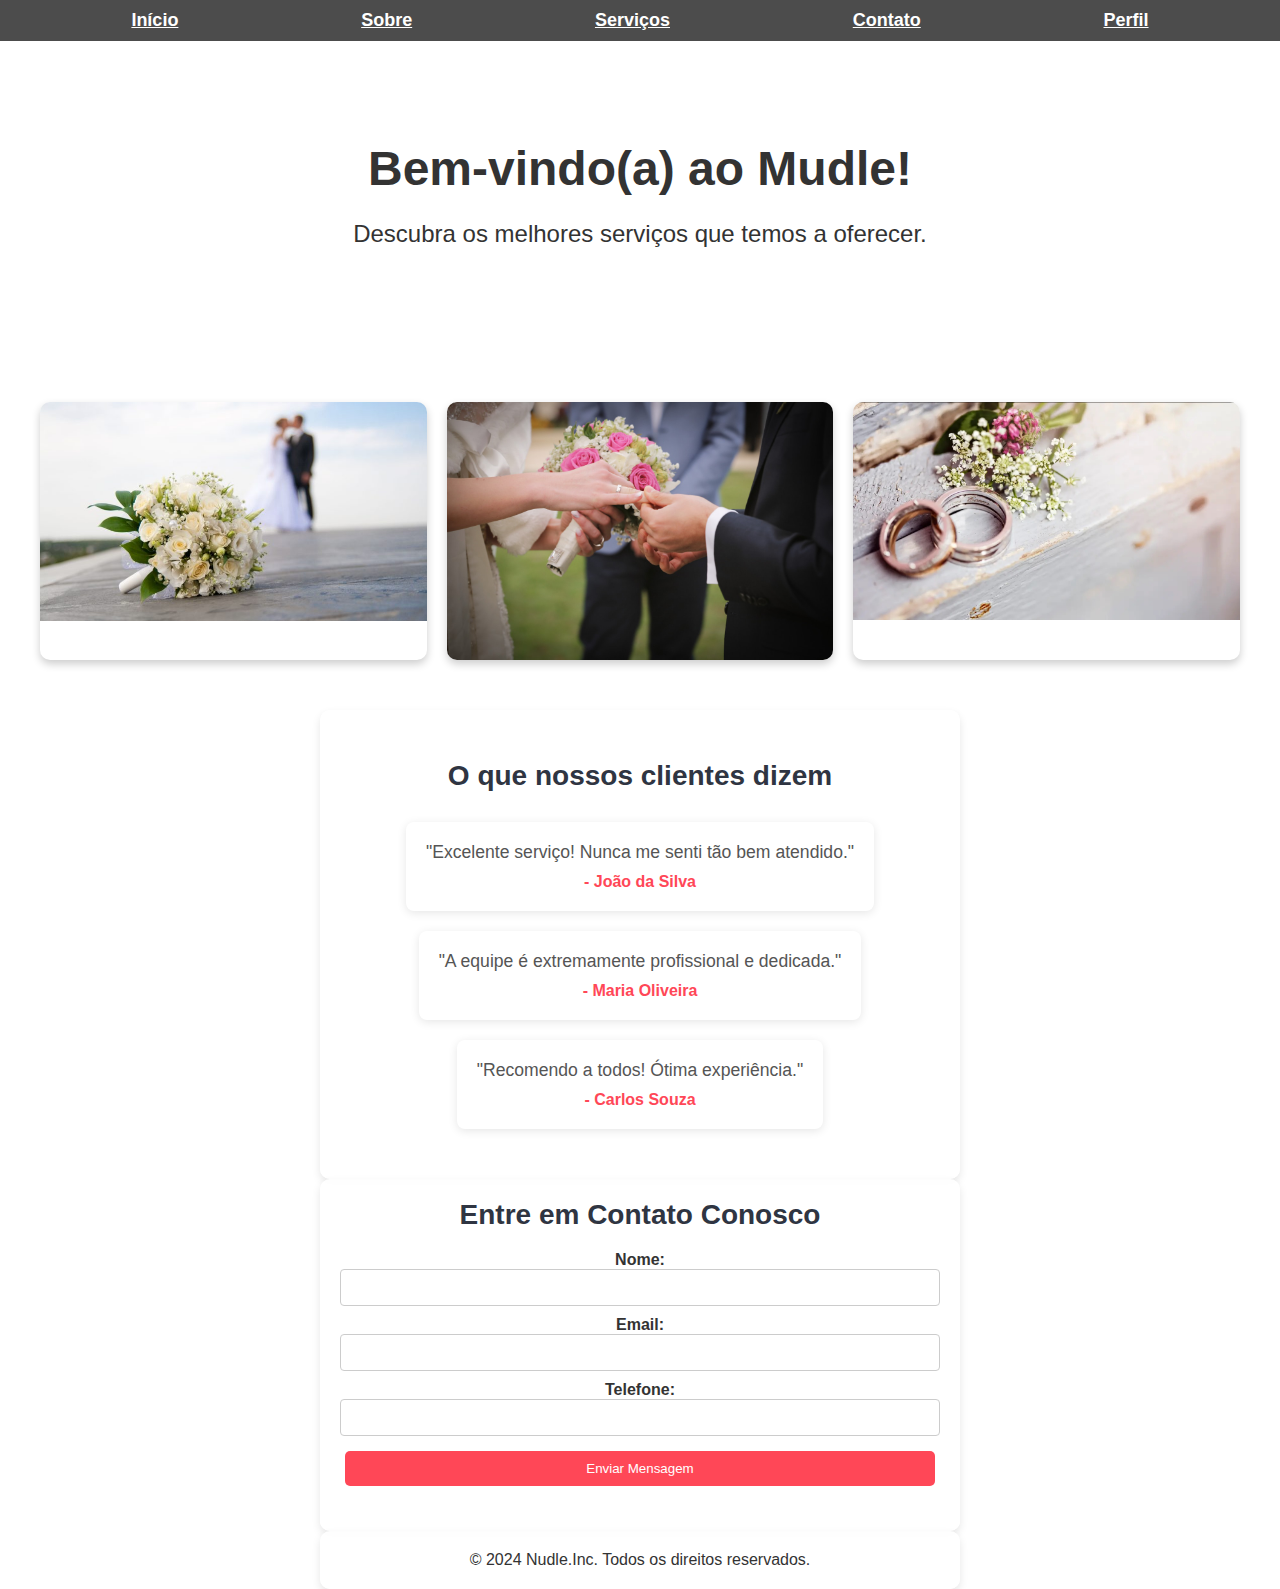
<file: nudlePROJ/main/index.html>
<!DOCTYPE html>
<html lang="pt-BR">

<head>
    <meta charset="UTF-8">
    <meta name="viewport" content="width=device-width, initial-scale=1.0">
    <title>Página Inicial</title>
    <link rel="stylesheet" href="css/style.css">
    <link rel="icon" href="img/icon.png" type="image/x-icon">
    <script src="js/script.js" defer></script>
</head>

<body>
    <header>
        <nav>
            <ul class="menu">
                <li><a href="index.html" class="botao">Início</a></li>
                <li><a href="sobre.html" class="botao">Sobre</a></li>
                <li><a href="servicos.html" class="botao">Serviços</a></li>
                <li><a href="contato.html" class="botao">Contato</a></li>
                <li><a href="perfil.html" class="botao">Perfil</a></li>
            </ul>
        </nav>
    </header>

    <section class="intro">
        <h1>Bem-vindo(a) ao Mudle!</h1>
        <p>Descubra os melhores serviços que temos a oferecer.</p>
    </section>

    <section id="galeria">
        <div class="galeria-grid">
            <div class="galeria-item">
                <img src="img/img1.jpg" alt="img1">
            </div>
            <div class="galeria-item">
                <img src="img/img2.jpg" alt="img2">
            </div>
            <div class="galeria-item">
                <img src="img/img3.jpg" alt="img3">
            </div>
        </div>
    </section>

    <section id="testemunhos" class="container">
        <h3>O que nossos clientes dizem</h3>
        <div class="testemunhos">
            <div class="testemunho-item">
                <p>"Excelente serviço! Nunca me senti tão bem atendido."</p>
                <span>- João da Silva</span>
            </div>
            <div class="testemunho-item">
                <p>"A equipe é extremamente profissional e dedicada."</p>
                <span>- Maria Oliveira</span>
            </div>
            <div class="testemunho-item">
                <p>"Recomendo a todos! Ótima experiência."</p>
                <span>- Carlos Souza</span>
            </div>
            <!-- Adicione mais testemunhos conforme necessário -->
        </div>
    </section>



    <section id="contato" class="container">
        <h3>Entre em Contato Conosco</h3>
        <form>
            <div>
                <label for="nome">Nome:</label>
                <input type="text" id="nome" name="nome" required>
            </div>
            <div>
                <label for="email">Email:</label>
                <input type="email" id="email" name="email" required>
            </div>
            <div>
                <label for="telefone">Telefone:</label>
                <input type="text" id="telefone" name="telefone">
            </div>
            <button type="submit" class="cta-btn">Enviar Mensagem</button>
        </form>
    </section>

    <footer>
        <div class="container">
            <p>&copy; 2024 Nudle.Inc. Todos os direitos reservados.</p>
        </div>
    </footer>
</body>

</html>
</file>
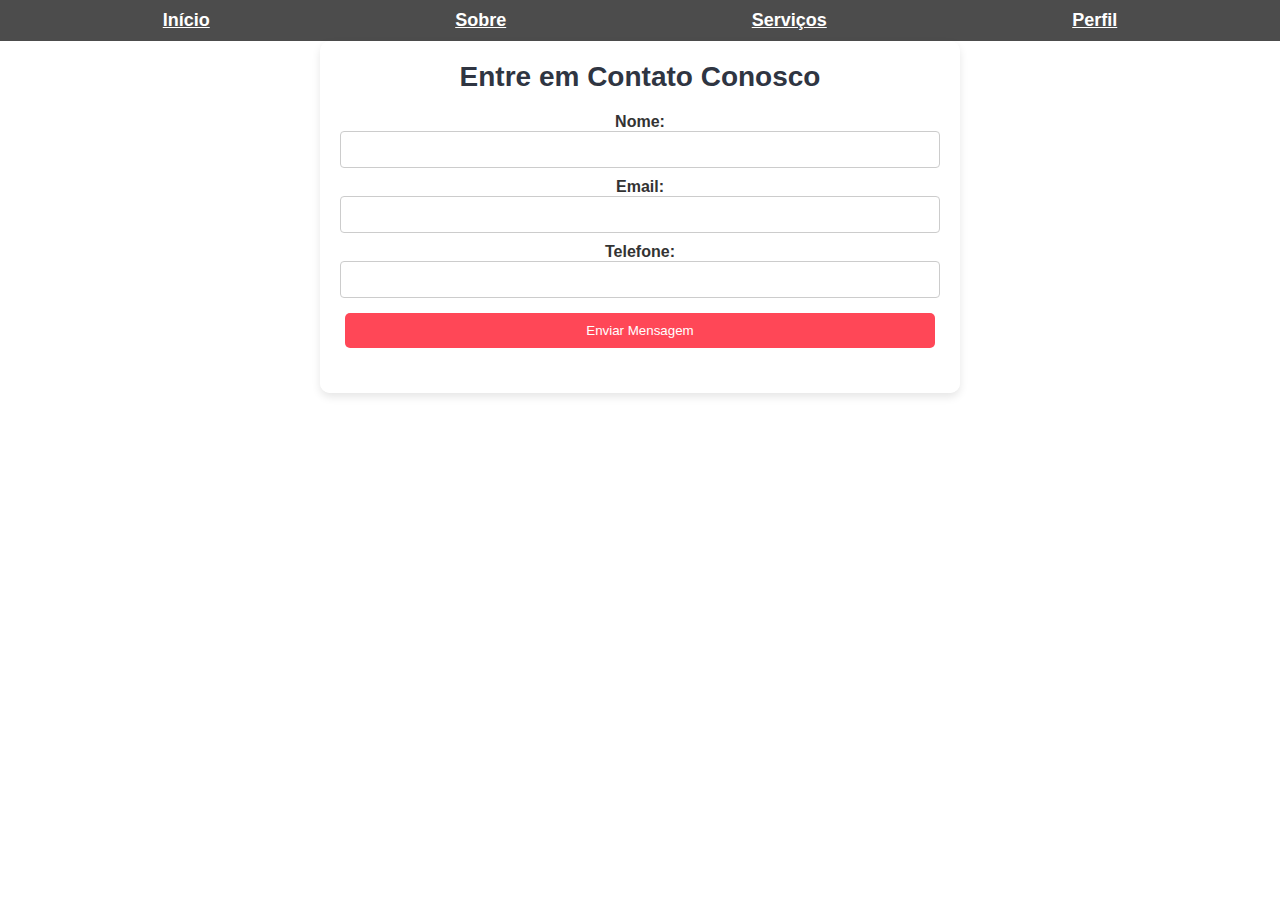
<file: nudlePROJ/main/contato.html>
<!DOCTYPE html>
<html lang="pt-br">

<head>
    <meta charset="UTF-8">
    <meta name="viewport" content="width=device-width, initial-scale=1.0">
    <title>Contato</title>
    <link rel="stylesheet" href="css/style.css">
    <link rel="icon" href="img/icon.png" type="image/x-icon">
</head>

<body class="background">
    <header>
        <section class="top_bar">
            <nav>
                <ul class="menu">
                    <li><a href="index.html" class="botao">Início</a></li>
                    <li><a href="sobre.html" class="botao">Sobre</a></li>
                    <li><a href="servicos.html" class="botao">Serviços</a></li>
                    <li><a href="perfil.html" class="botao">Perfil</a></li>

                </ul>
            </nav>
        </section>
    </header>

    <main>
        <section id="contato" class="container">
            <h3>Entre em Contato Conosco</h3>
            <form>
                <div>
                    <label for="nome">Nome:</label>
                    <input type="text" id="nome" name="nome" required>
                </div>
                <div>
                    <label for="email">Email:</label>
                    <input type="email" id="email" name="email" required>
                </div>
                <div>
                    <label for="telefone">Telefone:</label>
                    <input type="text" id="telefone" name="telefone">
                </div>
                <button type="submit" class="cta-btn">Enviar Mensagem</button>
            </form>
        </section>
    </main>
</body>

</html>
</file>
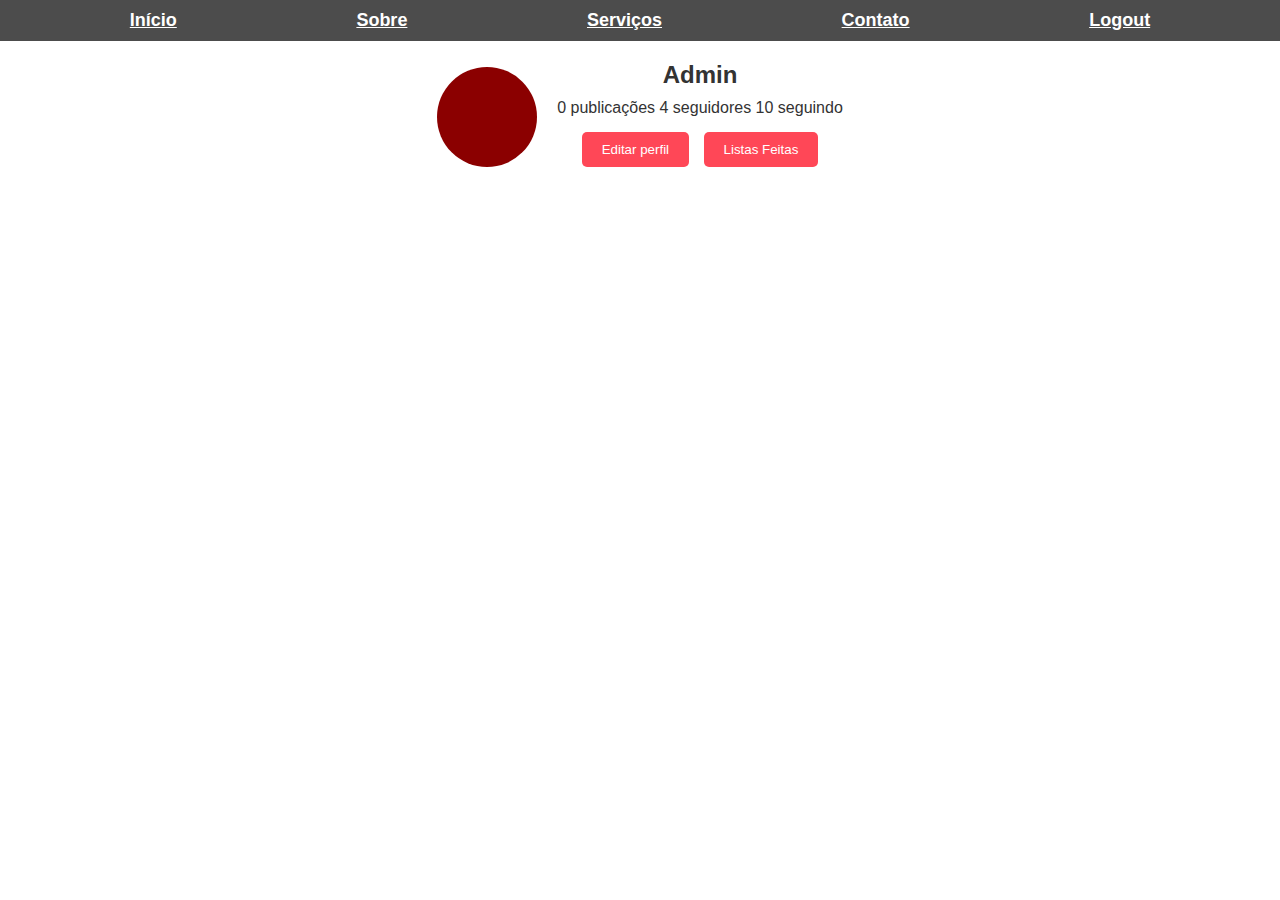
<file: nudlePROJ/main/perfil.html>
<!DOCTYPE html>
<html lang="pt-br">

<head>
    <meta charset="UTF-8">
    <meta name="author" content="Nudle.inc">
    <meta name="viewport" content="width=device-width, initial-scale=1.0">
    <title>Perfil</title>
    <link rel="stylesheet" href="css/style.css">
    <link rel="icon" href="img/icon.png" type="image/x-icon">
</head>

<body class="background">
    <header>
        <section class="top_bar">
            <nav>
                <ul class="menu">
                    <li><a href="index.html" class="botao">Início</a></li>
                    <li><a href="sobre.html" class="botao">Sobre</a></li>
                    <li><a href="servicos.html" class="botao">Serviços</a></li>
                    <li><a href="contato.html" class="botao">Contato</a></li>
                    <li><a href="index.html" class="botao" id="logout-btn">Logout</a></li>

                </ul>
            </nav>
        </section>
    </header>

    <main class="perfil">
        <div class="perfil-header">
            <div class="perfil-photo"></div>
            <div class="perfil-info">
                <h2>Admin</h2>
                <div class="perfil-stats">
                    <span>0 publicações</span>
                    <span>4 seguidores</span>
                    <span>10 seguindo</span>
                </div>
                <div class="perfil-buttons">
                    <button class="botao perfil-btn">Editar perfil</button>
                    <button class="botao perfil-btn">Listas Feitas</button>
                </div>
            </div>
        </div>
    </main>

    <script>
        // Lógica de logout (opcional)
        document.getElementById('logout-btn').addEventListener('click', function () {
            // Redirecionar para a página inicial
            window.location.href = 'index.html';
        });
    </script>
</body>

</html>
</file>
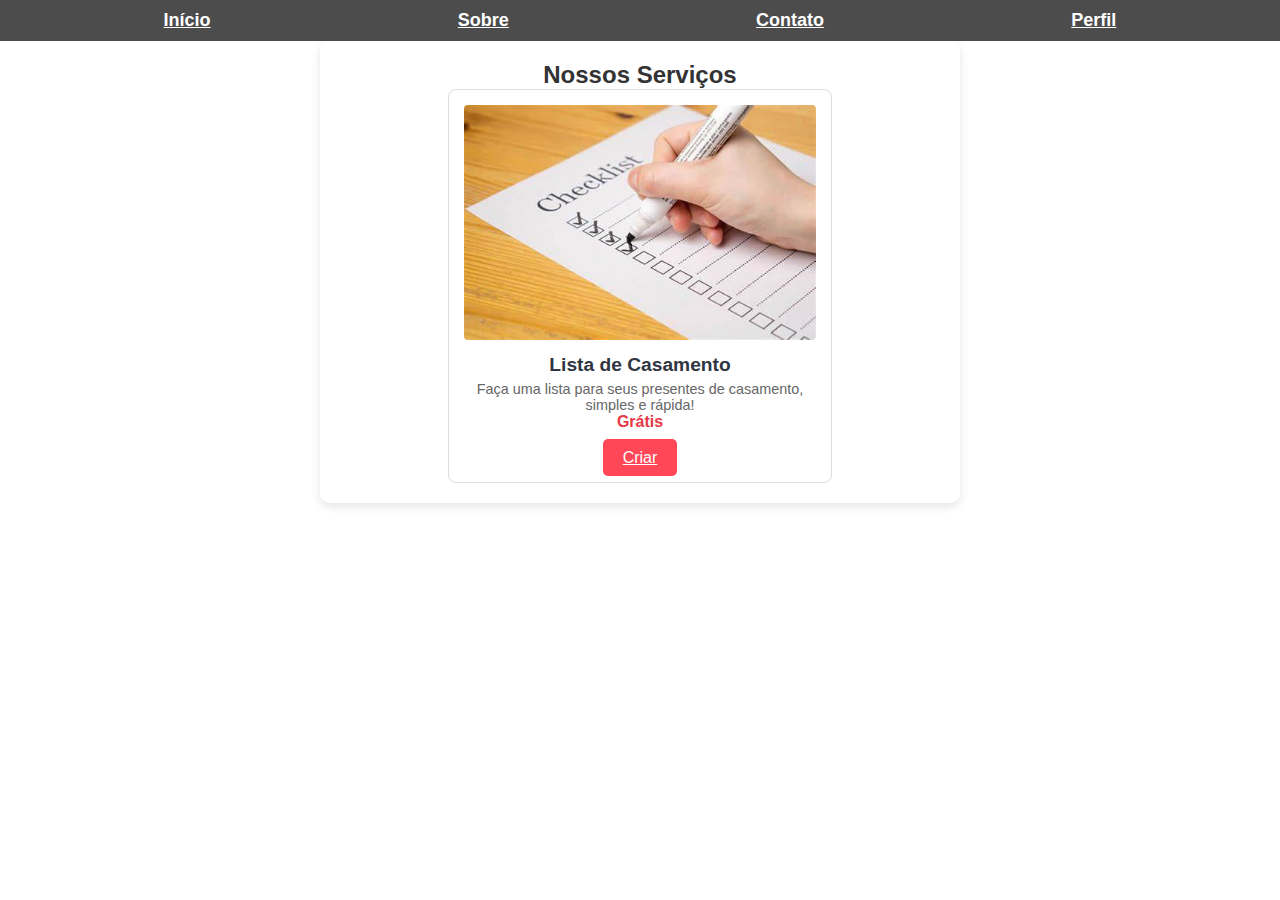
<file: nudlePROJ/main/servicos.html>
<!DOCTYPE html>
<html lang="pt-br">

<head>
    <meta charset="UTF-8">
    <meta name="viewport" content="width=device-width, initial-scale=1.0">
    <title>Produtos</title>
    <link rel="stylesheet" href="css/style.css">
    <link rel="icon" href="img/icon.png" type="image/x-icon">
</head>

<body class="background">
    <header>
        <section class="top_bar">
            <nav>
                <ul class="menu">
                    <li><a href="index.html" class="botao">Início</a></li>
                    <li><a href="sobre.html" class="botao">Sobre</a></li>
                    <li><a href="contato.html" class="botao">Contato</a></li>
                    <li><a href="perfil.html" class="botao">Perfil</a></li>

                </ul>
            </nav>
        </section>
    </header>
    <main>
        <section class="container">
            <h2>Nossos Serviços</h2>
            <div class="product-grid">
                <div class="product-card">
                    <img src="img/listaimg.jpeg" alt="Lista de Casamento">
                    <h3>Lista de Casamento</h3>
                    <p>Faça uma lista para seus presentes de casamento, simples e rápida!</p>
                    <span class="price">Grátis</span><br><br>
                    <a href="lista.html" class="cta-btn">Criar</a>
                </div>
            </div>
        </section>
    </main>
</body>

</html>
</file>
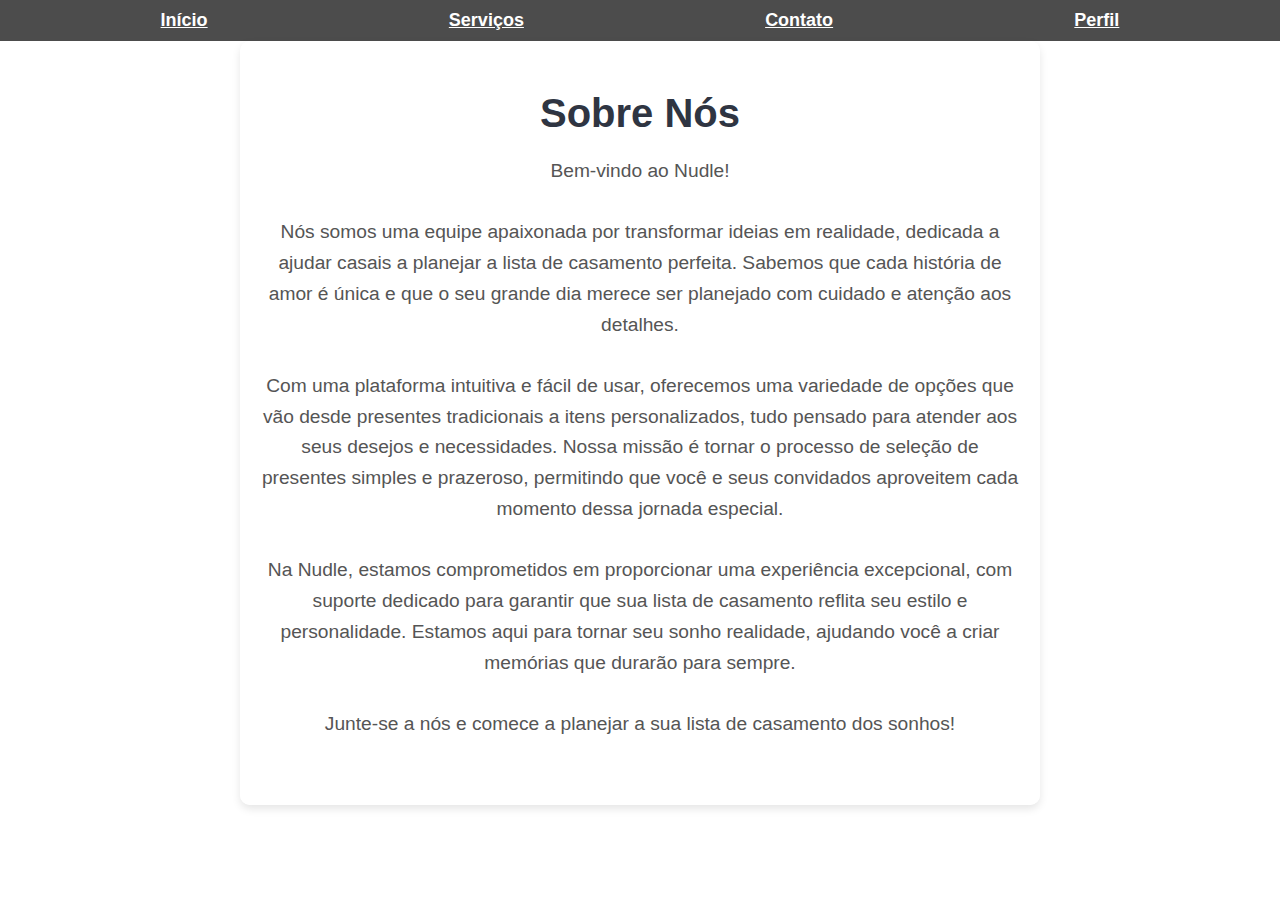
<file: nudlePROJ/main/sobre.html>
<!DOCTYPE html>
<html lang="pt-br">

<head>
    <meta charset="UTF-8">
    <meta name="viewport" content="width=device-width, initial-scale=1.0">
    <title>Sobre Nós</title>
    <link rel="stylesheet" href="css/style.css">
    <link rel="icon" href="img/icon.png" type="image/x-icon">
</head>

<body class="background">
    <header>
        <section class="top_bar">
            <nav>
                <ul class="menu">
                    <li><a href="index.html" class="botao">Início</a></li>
                    <li><a href="servicos.html" class="botao">Serviços</a></li>
                    <li><a href="contato.html" class="botao">Contato</a></li>
                    <li><a href="perfil.html" class="botao">Perfil</a></li>
                </ul>
            </nav>
        </section>
    </header>
    <main>
        <section class="sobre-nos">
            <h2>Sobre Nós</h2>
            <p>Bem-vindo ao Nudle!<br><br>
                Nós somos uma equipe apaixonada por transformar ideias em realidade, dedicada a ajudar casais a planejar
                a lista de casamento perfeita. Sabemos que cada história de amor é única e que o seu grande dia merece
                ser planejado com cuidado e atenção aos detalhes.<br><br>
                Com uma plataforma intuitiva e fácil de usar, oferecemos uma variedade de opções que vão desde presentes
                tradicionais a itens personalizados, tudo pensado para atender aos seus desejos e necessidades. Nossa
                missão é tornar o processo de seleção de presentes simples e prazeroso, permitindo que você e seus
                convidados aproveitem cada momento dessa jornada especial.<br><br>
                Na Nudle, estamos comprometidos em proporcionar uma experiência excepcional, com suporte dedicado para
                garantir que sua lista de casamento reflita seu estilo e personalidade. Estamos aqui para tornar seu
                sonho realidade, ajudando você a criar memórias que durarão para sempre.<br><br>
                Junte-se a nós e comece a planejar a sua lista de casamento dos sonhos!</p>
        </section>
    </main>
</body>

</html>
</file>
<file: nudlePROJ/main/css/style.css>
/* Estilos Gerais */
* {
    margin: 0;
    padding: 0;
    box-sizing: border-box;
    font-family: 'Segoe UI', Tahoma, Geneva, Verdana, sans-serif;
}

body {
    background-image: url(../img/);
    background-size: cover;
    background-position: center;
    background-attachment: fixed;
    color: #333;
}

body.dark-mode {
    background-color: #121212;
    color: #ffffff;
}

header {
    background-color: rgba(0, 0, 0, 0.7);
    padding: 10px 0;
}

nav {
    max-width: 1200px;
    margin: auto;
    text-align: center;
}

ul.menu {
    list-style: none;
    display: flex;
    justify-content: space-around;
    padding: 0;
}

ul.menu li {
    margin: 0 15px;
}

ul.menu li a,
.menu .botao {
    color: #fff;
    font-size: 18px;
    font-weight: bold;
    padding: 10px 20px;
    border-radius: 30px;
    transition: background 0.3s ease;
}

ul.menu li a:hover,
.menu .botao:hover {
    background-color: #ff4757;
}

/* Estilo da seção de introdução */
.intro {
    text-align: center;
    padding: 100px 20px;
}

.intro h1 {
    font-size: 3rem;
    margin-bottom: 20px;
}

.intro p {
    font-size: 1.5rem;
    line-height: 1.5;
}

.intro h2 {
    font-size: 36px;
    color: #fff;
    font-weight: 700;
    text-transform: uppercase;
    letter-spacing: 2px;
    background: rgba(0, 0, 0, 0.6);
    display: inline-block;
    padding: 20px 40px;
    border-radius: 10px;
    box-shadow: 0 4px 10px rgba(0, 0, 0, 0.3);
}

/* Estilo da seção de produtos */
.container {
    width: 50%;
    margin: 0 auto;
    text-align: center;
    background-color: rgba(255, 255, 255, 0.9);
    border-radius: 10px;
    box-shadow: 0 4px 8px rgba(0, 0, 0, 0.1);
    padding: 20px;
}

.container h3 {
    font-size: 28px;
    color: #2f3542;
    margin-bottom: 20px;
}

/* Botões principais */
.cta-btn,
.perfil-btn,
.compartilhar-btn {
    padding: 10px 20px;
    margin: 5px;
    border: none;
    border-radius: 5px;
    cursor: pointer;
    transition: background-color 0.3s;
}

.cta-btn,
.perfil-btn {
    background-color: #ff4757;
    color: white;
}

.cta-btn:hover,
.perfil-btn:hover {
    background-color: #ff6b81;
}

.compartilhar-btn {
    background-color: #28a745;
    color: white;
}

.compartilhar-btn:hover {
    background-color: #218838;
}

/* Grid de produtos */
.product-grid {
    display: grid;
    grid-template-columns: repeat(auto-fill, minmax(200px));
    gap: 20px;
    margin: 20px 0;
    width: 80%;
    /* ou um valor fixo, como 300px */
    margin: 0 auto;
    /* Isso centraliza horizontalmente */
}

.product-card {
    background-color: #fff;
    border: 1px solid #ddd;
    width: 80%;
    margin: 0 auto;
    border-radius: 8px;
    padding: 15px;
    text-align: center;
    transition: box-shadow 0.3s;
}

.product-card img {
    max-width: 100%;
    border-radius: 4px;
}

.product-card h3 {
    margin: 10px 0 5px;
    font-size: 1.2em;
}

.product-card p {
    font-size: 0.9em;
    color: #666;
}

.product-card .price {
    font-weight: bold;
    color: #e63946;
}

.product-card:hover {
    box-shadow: 0 4px 15px rgba(0, 0, 0, 0.2);
}

/* Formulários */
form {
    display: flex;
    flex-direction: column;
    margin-bottom: 20px;
}

form div {
    margin-bottom: 10px;
}

form label {
    margin-bottom: 5px;
    font-weight: bold;
}

form input {
    padding: 10px;
    border: 1px solid #ccc;
    border-radius: 4px;
    width: 100%;
}

/* Responsividade */
@media (max-width: 768px) {
    ul.menu li {
        display: block;
        margin: 10px 0;
    }

    .intro h2 {
        font-size: 24px;
        padding: 10px 20px;
    }

    .container h3 {
        font-size: 24px;
    }
}

/* Outros Estilos do Perfil */
.perfil {
    padding: 20px;
    text-align: center;
}

.perfil-header {
    display: flex;
    align-items: center;
    justify-content: center;
    margin-bottom: 20px;
}

.perfil-photo {
    width: 100px;
    height: 100px;
    border-radius: 50%;
    background-color: #8b0000;
    margin-right: 20px;
}

.perfil-info h2 {
    margin: 0;
}

.perfil-stats {
    margin: 10px 0;
}

.lista {
    max-width: 600px;
    margin: 0 auto;
    padding: 20px;
    background-color: white;
    border-radius: 8px;
    box-shadow: 0 2px 10px rgba(0, 0, 0, 0.1);
}

.input-group {
    margin-bottom: 15px;
}

.input-group label {
    display: block;
    margin-bottom: 5px;
}

.button {
    padding: 10px 15px;
    border-radius: 4px;
    cursor: pointer;
    transition: background-color 0.3s;
}

button {
    background-color: #f04e4e;
    color: white;
    border: none;
}

button:hover {
    background-color: #e03e3e;
}

#presentes-list {
    list-style-type: none;
    padding: 0;
}

#presentes-list li {
    margin-bottom: 10px;
    padding: 10px;
    border: 1px solid #ccc;
    border-radius: 4px;
    display: flex;
    align-items: center;
}

#presentes-list img {
    margin-right: 10px;
}

/* Botão "Comprar" */
#presentes-list a {
    margin-left: 10px;
    padding: 5px 10px;
    background-color: #28a745;
    color: white;
    border-radius: 4px;
    text-decoration: none;
    transition: background-color 0.3s;
}

#presentes-list a:hover {
    background-color: #218838;
}

/* Botão remover */
#presentes-list .remover {
    margin-left: 10px;
    padding: 5px 10px;
    background-color: #ff4757;
    color: white;
    border: none;
    border-radius: 4px;
    cursor: pointer;
    transition: background-color 0.3s;
}

#presentes-list .remover:hover {
    background-color: #e03e3e;
}

#galeria {
    padding: 50px 0;
    background-color: rgba(255, 255, 255, 0.1);
    /* Leve fundo para destacar as imagens */
}

.galeria-grid {
    display: grid;
    grid-template-columns: repeat(auto-fill, minmax(300px, 1fr));
    gap: 20px;
    /* Espaçamento maior entre as imagens */
    max-width: 1200px;
    margin: 0 auto;
    /* Centraliza a galeria na página */
}

.galeria-item {
    overflow: hidden;
    border-radius: 10px;
    box-shadow: 0 4px 8px rgba(0, 0, 0, 0.2);
    /* Adiciona uma sombra para destacar */
    transition: transform 0.3s;
}

.galeria-item:hover {
    transform: scale(1.02);
    /* Aumenta levemente o tamanho do bloco ao passar o mouse */
}

.galeria-item img {
    width: 100%;
    height: auto;
    display: block;
    transition: transform 0.3s;
}

.galeria-item img:hover {
    transform: scale(1.1);
    /* Efeito de zoom ao passar o mouse */
}

/* Estilo para a seção de testemunhos */
#testemunhos {
    padding: 50px 0;
    background-color: rgba(255, 255, 255, 0.9);
    border-radius: 10px;
    box-shadow: 0 4px 8px rgba(0, 0, 0, 0.1);
}

#testemunhos h3 {
    font-size: 28px;
    color: #2f3542;
    margin-bottom: 30px;
}

.testemunhos {
    display: flex;
    flex-direction: column;
    align-items: center;
    gap: 20px;
}

.testemunho-item {
    max-width: 600px;
    text-align: center;
    background-color: #fff;
    padding: 20px;
    border-radius: 8px;
    box-shadow: 0 2px 10px rgba(0, 0, 0, 0.1);
}

.testemunho-item p {
    font-size: 1.1em;
    color: #555;
    margin-bottom: 10px;
}

.testemunho-item span {
    font-weight: bold;
    color: #ff4757;
}

/* Responsividade */
@media (max-width: 768px) {
    .galeria-item img {
        max-width: 80%;
    }

    .testemunho-item {
        width: 90%;
    }
}

/* Estilo da seção "Sobre Nós" */
.sobre-nos {
    padding: 50px 20px;
    background-color: rgba(255, 255, 255, 0.9);
    border-radius: 10px;
    box-shadow: 0 4px 8px rgba(0, 0, 0, 0.1);
    text-align: center;
    max-width: 800px;
    margin: 0 auto;
}

.sobre-nos h2 {
    font-size: 2.5rem;
    color: #2f3542;
    margin-bottom: 20px;
}

.sobre-nos p {
    font-size: 1.2rem;
    line-height: 1.6;
    color: #555;
    margin-bottom: 15px;
}

/* Estilos para o botão "Saiba Mais" */
.sobre-nos .saiba-mais {
    display: inline-block;
    padding: 10px 20px;
    margin-top: 20px;
    background-color: #ff4757;
    color: white;
    border: none;
    border-radius: 30px;
    font-size: 18px;
    font-weight: bold;
    transition: background-color 0.3s;
}

.sobre-nos .saiba-mais:hover {
    background-color: #ff6b81;
}
</file>
